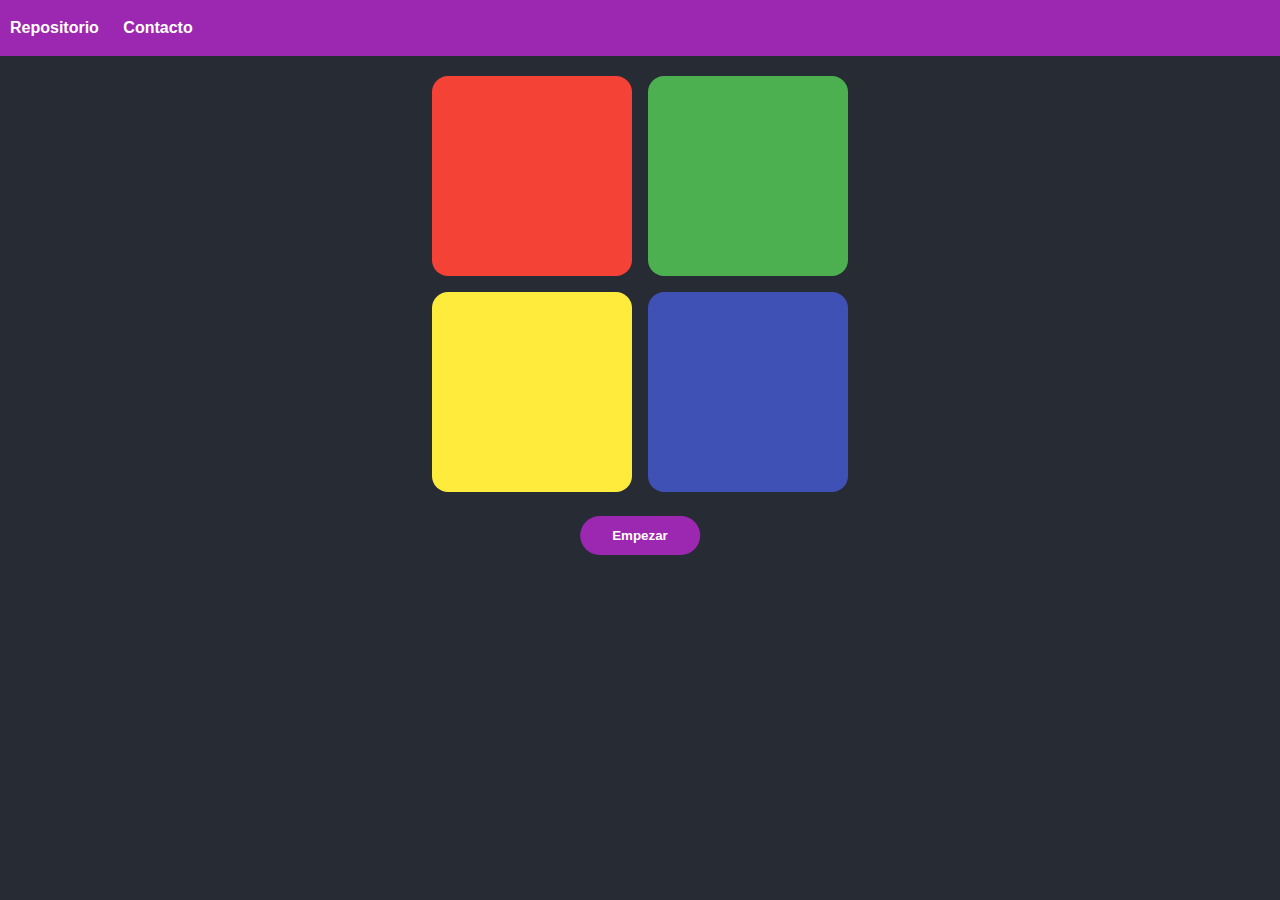
<file: index.html>
<!DOCTYPE html>
<html lang="en">
  <head>
    <meta charset="UTF-8" />
    <meta name="viewport" content="width=device-width, initial-scale=1.0" />
    <link rel="stylesheet" href="styles/reset.css" />
    <link rel="stylesheet" href="styles/style.css" />
    <title>Simon</title>
  </head>
  <body>
    <header>
      <nav>
        <ul>
          <li>
            <a href="https://github.com/PauliFernandez/Simon" target="_blank"
              >Repositorio</a
            >
          </li>
          <li>
            <a href="contacto.html">Contacto</a>
          </li>
        </ul>
      </nav>
    </header>
    <div class="MenuInscripcion">
      <!--Contenedor para el modal ingresar nombre y confirmar -->
      <div id="ContenedorNombre">
        <div class="titulo">Ingrese su nombre</div>
        <input
          type="text"
          id="Nombre"
          placeholder="Ingresa tu nombre"
          required
        />
        <div class="ContenedorBoton">
          <button type="button" id="BotonNombre">Confirmar</button>
        </div>
      </div>
    </div>
    <div class="ContenedorMayorBotones">
      <!--Contenedor para los botones del juego -->
      <div class="ContenedorBotones">
        <input class="BotonJuego" id="BotonRojo" type="button" value="" />
        <input class="BotonJuego" id="BotonVerde" type="button" value="" />
        <input class="BotonJuego" id="BotonAmarillo" type="button" value="" />
        <input class="BotonJuego" id="BotonAzul" type="button" value="" />

        <div class="ContendorBotonInicio">
          <!--Contenedor para el botón de inicio del juego -->
          <button id="BotonInicio" type="button">Empezar</button>
        </div>
        <div class="ContendorPuntuacion">
          <p>Puntuación: <span id="Puntuacion"></span></p>
        </div>
      </div>
    </div>
    <div class="ContenedorModal">
      <!--Contenedor para el modal de mensajes y puntos-->
      <div id="FondoModal">
        <div id="ModalMensaje" class="titulo"></div>
        <div id="PuntuacionAnterior" class="titulo"></div>
        <div class="CerrarModalContenedor">
          <button type="button" id="CerrarModal">Volver a jugar</button>
        </div>
      </div>
    </div>
    <script src="scripts/script.js"></script>
  </body>
</html>
</file>
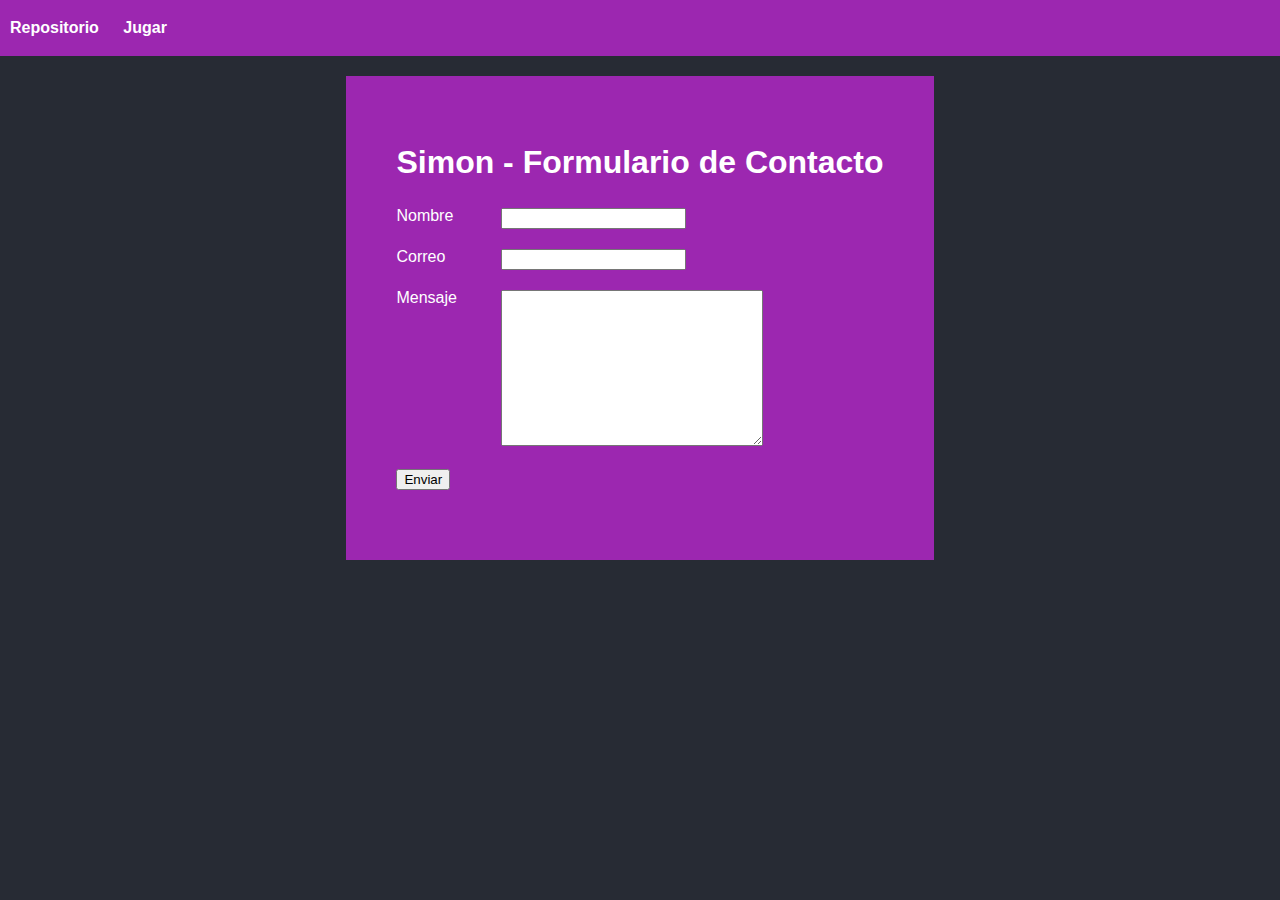
<file: Contacto.html>
<!DOCTYPE html>
<html lang="en">
  <head>
    <meta charset="UTF-8" />
    <meta name="viewport" content="width=device-width, initial-scale=1.0" />
    <title>Simon - Contacto</title>
    <link rel="stylesheet" href="styles/reset.css" />
    <link rel="stylesheet" href="styles/style.css" />
  </head>
  <body>
    <header>
      <nav>
        <ul>
          <li>
            <a href="https://github.com/PauliFernandez/Simon" target="_blank"
              >Repositorio</a
            >
          </li>
          <li>
            <a href="index.html">Jugar</a>
          </li>
        </ul>
      </nav>
    </header>
    <form id="FormularioContacto">
      <div class="FormularioBloque">
        <h1>Simon - Formulario de Contacto</h1>
      </div>
      <div class="FormularioBloque">
        <label>Nombre</label>
        <input id="NombreContacto" type="text" />
      </div>
      <div class="FormularioBloque">
        <label>Correo</label>
        <input id="CorreoContacto" type="text" />
      </div>
      <div class="FormularioBloque">
        <label>Mensaje</label>
        <textarea
          id="MensajeContacto"
          id="Mensaje"
          cols="30"
          rows="10"
        ></textarea>
      </div>
      <div class="FormularioBloque">
        <button type="button" id="EnviarContacto">Enviar</button>
      </div>
    </form>
    <div class="ContenedorModal">
      <div id="FondoModal">
        <div id="ModalMensaje" class="titulo"></div>
        <div id="PuntuacionAnterior" class="titulo"></div>
        <div class="CerrarModalContenedor">
          <button type="button" id="CerrarModal">Cerrar</button>
        </div>
      </div>
    </div>
    <script src="scripts/scriptFormulario.js"></script>
  </body>
</html>
</file>
<file: styles/style.css>
body {
  display: flex; /*Se utilza flex*/
  align-items: center; /*Centra el contenido verticalmente*/
  flex-direction: column; /*Colocar los contenedores en columna uno debajo del otro*/
  justify-content: center; /*Centra el contenido horizontalmente*/
  height: 100%;
  margin: 0;
  background: rgb(39, 43, 52);
  font-family: sans-serif;
}

header {
  width: 100%;
  background-color: rgb(156, 39, 176);
}

header nav {
  margin: 20px 0;
}

header nav a {
  margin: 0 10px;
  color: rgb(255, 255, 255);
  font-weight: 600;
  text-decoration: none;
}

header nav li {
  display: inline;
}

.MenuInscripcion,
.ContenedorModal {
  display: none;
  position: absolute;
  align-items: center;
  justify-content: center;
  top: 0;
  height: 100%;
  width: 100%;
  z-index: 1; /*Indica una posición delante del objeto 0 index 0*/
}

.MenuInscripcion.show, /*se utiliza la clase show para mostrar el modal ingresar nombre por js*/
.ContenedorModal.show {
  /*se utiliza la clase show para mostrar el modal de mensaje y puntuacion por js*/
  display: flex;
}

.MenuInscripcion .ContenedorBoton {
  display: flex;
  justify-content: center;
}

.ContenedorMayorBotones {
  display: flex;
  align-items: baseline; /*Alinea el contenido verticalmente a la base del contenedor*/
  justify-content: center;
  margin-top: 20px;
}

.ContenedorMayorBotones .ContenedorBotones {
  display: grid; /*Convierte el contenido en una tabla*/
  position: relative;
  grid-template-columns: repeat(
    2,
    auto
  ); /*Convierte el contenido en tabla de 2x2*/
  grid-template-rows: repeat(2, auto);
  gap: 16px; /*	Espacio entre todos los elementos de la tabla*/
}

.ContenedorMayorBotones .ContenedorBotones .BotonJuego {
  height: 150px;
  width: 150px;
  margin: 0;
  padding: 0;
  border: none;
  border-radius: 16px;
}

.ContenedorMayorBotones .ContenedorBotones .ContendorPuntuacion {
  display: none; /* Oculto contenedor de puntuación*/
  position: absolute; /*Flota el elemento dentro del contenedor padre*/
  top: 100%;
  left: 50%; /*Muevo el eje izquierdo del contenido al 50%*/
  margin-top: 32px;
  transform: translateX(
    -50%
  ); /*Mueve el elemento sin cambiar el eje, utilizando el left como referencia*/
}

.ContenedorMayorBotones .ContenedorBotones .ContendorPuntuacion.show {
  /*se utiliza la clase show para mostrar el contenedor puntuacion por js*/
  display: flex;
}

.ContenedorMayorBotones .ContenedorBotones .ContendorPuntuacion p {
  color: rgb(255, 255, 255);
  font-weight: bold;
}

.ContenedorMayorBotones .ContendorBotonInicio {
  position: absolute;
  top: 100%;
  left: 50%;
  margin-top: 24px;
  transform: translateX(-50%); /*Muevo el eje izquierdo del contenido al 50%*/
}

.ContenedorModal {
  display: none;
}

.ContenedorModal.MostrarModal {
  display: flex;
}

.ContenedorModal .CerrarModalContenedor {
  display: flex;
  justify-content: center;
}

#BotonRojo {
  background: rgb(244, 67, 54);
}

#BotonVerde {
  background: rgb(76, 175, 80);
}

#BotonAmarillo {
  background: rgb(255, 235, 59);
}

#BotonAzul {
  background: rgb(63, 81, 181);
}

#BotonRojo.show {
  background: rgb(247, 126, 118);
}

#BotonVerde.show {
  background: rgb(131, 218, 134);
}

#BotonAmarillo.show {
  background: rgb(255, 243, 139);
}

#BotonAzul.show {
  background: rgb(111, 122, 184);
}

#BotonInicio {
  padding: 12px 32px;
  border: none;
  border-radius: 50px;
  background: rgb(156, 39, 176);
  color: rgb(255, 255, 255);
  font-weight: 600;
  cursor: pointer;
}

#ContenedorNombre,
#FondoModal {
  width: auto;
  padding: 16px;
  border-radius: 8px;
  background-color: rgb(34, 34, 34);
  color: rgb(255, 255, 255);
}

#ContenedorNombre .titulo,
#FondoModal .titulo {
  margin-bottom: 16px;
  text-align: center; /*Centra el texto horizontalmente*/
  font-size: 20px;
  font-weight: 600;
}

#FondoModal {
  padding: 24px 60px;
}

#Nombre {
  margin-bottom: 16px;
  padding: 10px;
  border: 1px solid rgb(204, 204, 204);
  border-radius: 4px;
}

#BotonNombre,
#CerrarModal {
  padding: 12px 32px;
  border: none;
  border-radius: 50px;
  background: rgb(156, 39, 176);
  color: rgb(255, 255, 255);
  font-weight: 600;
}

/* Estilos para página de fomulario */
form#FormularioContacto {
  margin: 20px;
  padding: 50px;
  background-color: rgb(156, 39, 176);
}

form#FormularioContacto .FormularioBloque {
  margin: 20px 0;
}

form#FormularioContacto .FormularioBloque h1 {
  margin-bottom: 30px;
  text-align: center;
  color: rgb(255, 255, 255);
  font-size: 32px;
  font-weight: 600;
}

form#FormularioContacto .FormularioBloque label {
  display: block;
  width: 100px;
  margin-bottom: 5px;
  color: rgb(255, 255, 255);
  font-size: 16px;
  font-weight: 50;
}

form#FormularioContacto .FormularioBloque input,
form#FormularioContacto .FormularioBloque textarea {
  width: 100%;
}

/* Media query para móviles */
@media (min-width: 576px) {
  .ContenedorMayorBotones .ContenedorBotones .BotonJuego {
    height: 200px;
    width: 200px;
  }

  /* Estilos para página de fomulario */
  form#FormularioContacto .FormularioBloque label {
    display: inline-block;
    margin: 0;
    vertical-align: top;
  }

  form#FormularioContacto .FormularioBloque input,
  form#FormularioContacto .FormularioBloque textarea {
    width: auto;
  }
}
</file>
